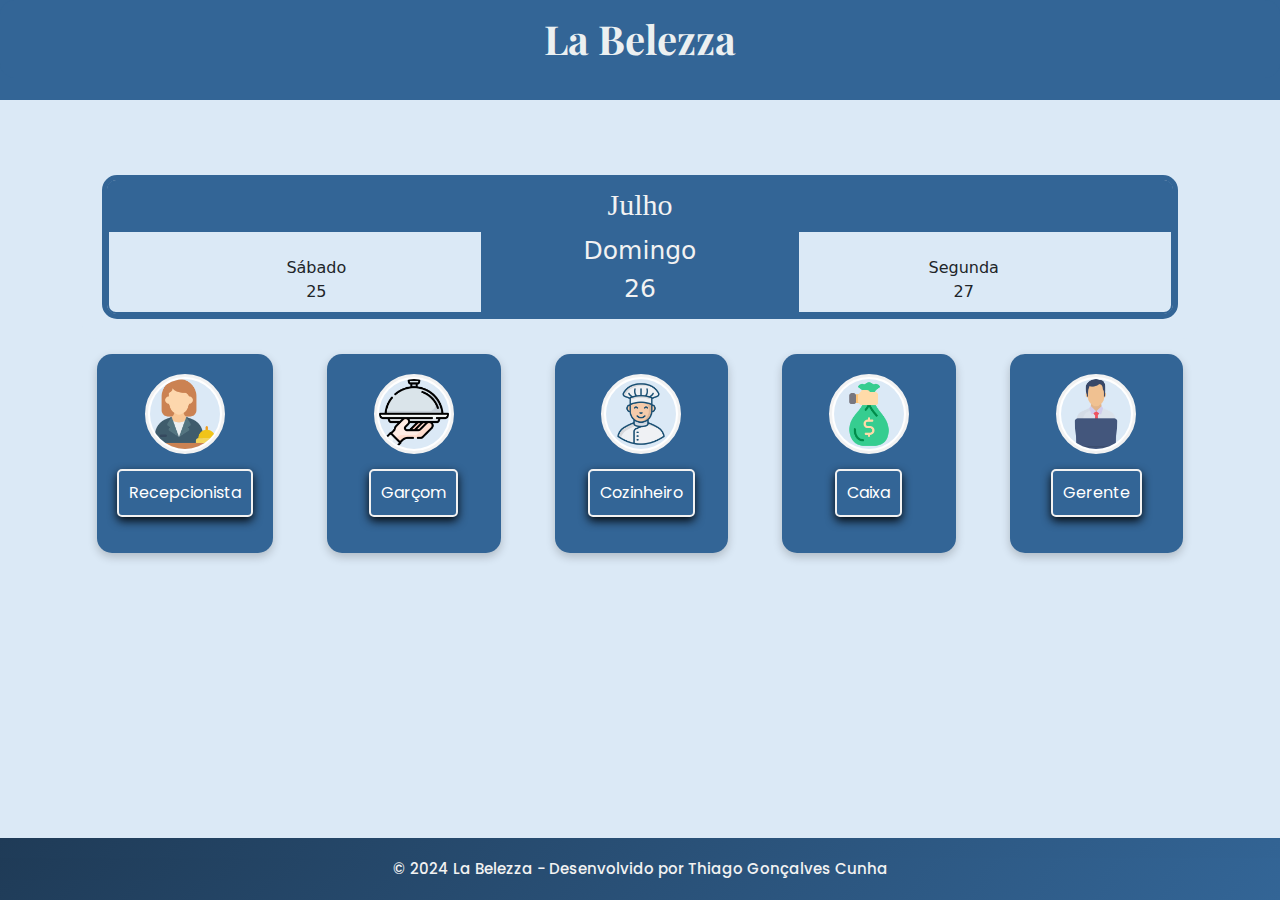
<file: index.html>
<!DOCTYPE html>
<html lang="pt-br">

<head>
    <meta charset="UTF-8">
    <meta name="viewport" content="width=device-width, initial-scale=1.0">
    <script src="https://cdn.jsdelivr.net/npm/bootstrap@5.3.3/dist/js/bootstrap.bundle.min.js"
        integrity="sha384-YvpcrYf0tY3lHB60NNkmXc5s9fDVZLESaAA55NDzOxhy9GkcIdslK1eN7N6jIeHz" crossorigin="anonymous"
        defer></script>
    <script src="/js/script.js" defer></script>
    
    <link href="https://cdn.jsdelivr.net/npm/bootstrap@5.3.3/dist/css/bootstrap.min.css" rel="stylesheet"
        integrity="sha384-QWTKZyjpPEjISv5WaRU9OFeRpok6YctnYmDr5pNlyT2bRjXh0JMhjY6hW+ALEwIH" crossorigin="anonymous">
    <link href="https://fonts.googleapis.com/css2?family=Poppins:wght@300;400;500;600&display=swap" rel="stylesheet">

    <link rel="preconnect" href="https://fonts.googleapis.com">
    <link rel="preconnect" href="https://fonts.gstatic.com" crossorigin>
    <link href="https://fonts.googleapis.com/css2?family=Playfair+Display:ital,wght@0,400..900;1,400..900&display=swap"
        rel="stylesheet">
    <link href="https://fonts.googleapis.com/css2?family=Montserrat:ital,wght@0,100..900;1,100..900&display=swap"
        rel="stylesheet">
    <link rel="stylesheet" href="css/style.css">
    <title>La Belezza</title>
    <link rel="icon" type="image/x-icon" href="/img/restaurant_24dp_5F6368_FILL0_wght400_GRAD0_opsz24.png">


    

</head>

<body>




    <header id="cab">
        <h1>
            La Belezza
        </h1>
    </header>
    <main class="container">
        <div class="calendario">
            <div class="apoio">
                <div class="hcalendario">
                    <span id="mes"></span>
                </div>
                <div class="corpocal">
                    <p>
                        <span id="diaDaSemanam"></span>
                        <br>
                        <span id="datam"></span>
                    </p>
                    <p class="prf">
                        <span id="diaDaSemana"></span>
                        <br>
                        <span id="data"></span>
                    </p>
                    <p>
                        <span id="diaDaSemanaM"></span>
                        <br>
                        <span id="dataM"></span>
                    </p>
                </div>
            </div>
        </div>
        <div>
            <section class="row">
                <article class="col">
                    <a href="pages/recepcao.html">
                        <div class="col op">
                            <button id="recepcionista" class="btop">
                                <img src="img/recepcionista.png" height="70">
                            </button>
                            <p class="col-menu ">Recepcionista</p>
                        </div>
                    </a>
                </article>
                <article class="col">
                    <a href="pages/garcom.html">
                        <div class="col op">
                            <button id="garcom" class="btop"><img src="img/garcom.png" height="70"></button>
                            <p class="col-menu">Garçom</p>
                        </div>
                    </a>
                </article>
                <article class="col">
                    <a href="/pages/cozinheiro.html">
                        <div class="col op">
                            <button class="btop">
                                <img src="img/chef-masculino.png" height="70">
                            </button>
                            <p class="col-menu">Cozinheiro</p>
                        </div>
                    </a>
                </article>
                <article class="col">
                    <a href="pages/caixa.html">
                        <div class="col op">
                            <button class="btop">
                                <img src="img/money-bag.png" height="70">
                            </button>
                            <p class="col-menu">Caixa</p>
                        </div>
                    </a>
                </article>
                <article class="col">
                    <a href="pages/gerente.html">
                        <div class="col op">
                            <button class="btop">
                                <img src="img/gerente.png" height="70">
                            </button>

                            <p class="col-menu">Gerente</p>
                        </div>
                    </a>
                </article>
            </section>
            <section class="row">
            </section>
        </div>
    </main>
    <footer>
        <p>© 2024 La Belezza - Desenvolvido por Thiago Gonçalves Cunha</p>
    </footer>

    <span id="data"></span>
    
    

</body>

</html>
</file>
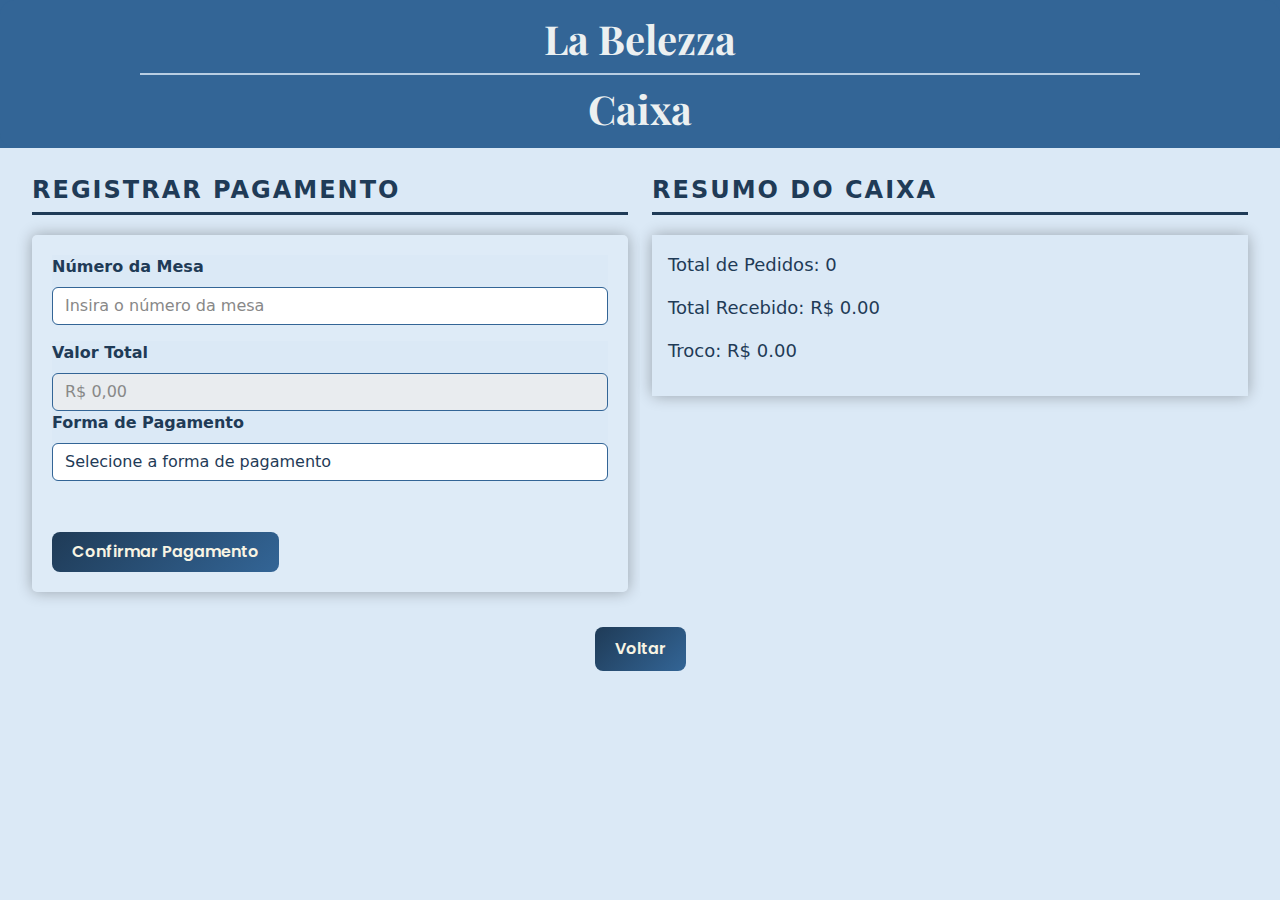
<file: pages/caixa.html>
<!DOCTYPE html>
<html lang="pt-br">
    <head>
        <meta charset="UTF-8">
        <meta name="viewport" content="width=device-width, initial-scale=1.0">
        <script src="https://cdn.jsdelivr.net/npm/bootstrap@5.3.3/dist/js/bootstrap.bundle.min.js"
            integrity="sha384-YvpcrYf0tY3lHB60NNkmXc5s9fDVZLESaAA55NDzOxhy9GkcIdslK1eN7N6jIeHz" crossorigin="anonymous"
            defer></script>
        <script src="/js/script.js" defer></script>
        <script src="/js/caixa.js" defer></script>
        <link href="https://cdn.jsdelivr.net/npm/bootstrap@5.3.3/dist/css/bootstrap.min.css" rel="stylesheet"
            integrity="sha384-QWTKZyjpPEjISv5WaRU9OFeRpok6YctnYmDr5pNlyT2bRjXh0JMhjY6hW+ALEwIH" crossorigin="anonymous">
        <link href="https://fonts.googleapis.com/css2?family=Poppins:wght@300;400;500;600&display=swap" rel="stylesheet">
        
        <link rel="preconnect" href="https://fonts.googleapis.com">
        <link rel="preconnect" href="https://fonts.gstatic.com" crossorigin>
        <link href="https://fonts.googleapis.com/css2?family=Playfair+Display:ital,wght@0,400..900;1,400..900&display=swap"
            rel="stylesheet">
        <link href="https://fonts.googleapis.com/css2?family=Montserrat:ital,wght@0,100..900;1,100..900&display=swap"
            rel="stylesheet">
        <link rel="stylesheet" href="../css/caixa.css"> 
        <link rel="stylesheet" href="../css/style.css">
        <title>Caixa </title>
        <link rel="icon" type="image/x-icon" href="/img/money-bag.png">
    </head>
<body>
    <header id="cab2">
        <h1>
            La Belezza
            <br>
            <hr id="hr1">
            Caixa
        </h1>
    </header>
    <main>

        <div class="container-fluid">
            <div class="row">
                <div class="col-md-6">
                    <h4>Registrar Pagamento</h4>
                    <form id="payment-form">
                        <div class="mb-3">
                            <label for="order-number" class="form-label">Número da Mesa</label>
                            <input type="number" class="form-control" id="order-number" placeholder="Insira o número da mesa">
                        </div>
                        <div class="mb-3">
                            <label for="total-amount" class="form-label">Valor Total</label>
                            <input type="text" class="form-control" id="total-amount" placeholder="R$ 0,00" disabled>
                        
                                <label for="payment-method" class="form-label">Forma de Pagamento</label>
                                <select class="form-control" id="payment-method">
                                    <option value="">Selecione a forma de pagamento</option>
                                    <option value="dinheiro">Dinheiro</option>
                                    <option value="cartao">Cartão</option>
                                    <option value="pix">Pix</option>
                                </select>
                        </div>
                            <div class="mb-3" id="cash-payment-section" style="display:none;">
                                <label for="cash-received" class="form-label">Valor Recebido</label>
                                <input type="number" class="form-control" id="cash-received" placeholder="Insira o valor recebido">
                            </div>
                            
                        <button type="button" id="confirmar">Confirmar Pagamento</button>
                    </form>
                </div>
                <div class="col-md-6">
                    <h4>Resumo do Caixa</h4>
                    <div class="card">
                        <div class="card-body">
                            <p>Total de Pedidos: <span id="total-pedidos">0</span></p>
                            <p>Total Recebido: R$ <span id="total-recebido">0.00</span></p>
                            <p>Troco: R$ <span id="troco">0.00</span></p>
                        </div>
                    </div>
                </div>
            </div>
        </div>
        
    
        <div class="justify-content-center text-center">
            <a href="/index.html">
                <button class="btn btn-primary voltar">
                    Voltar
                </button>
            </a>
        </div>
        
        
    </main>
</body>
</html>
</file>
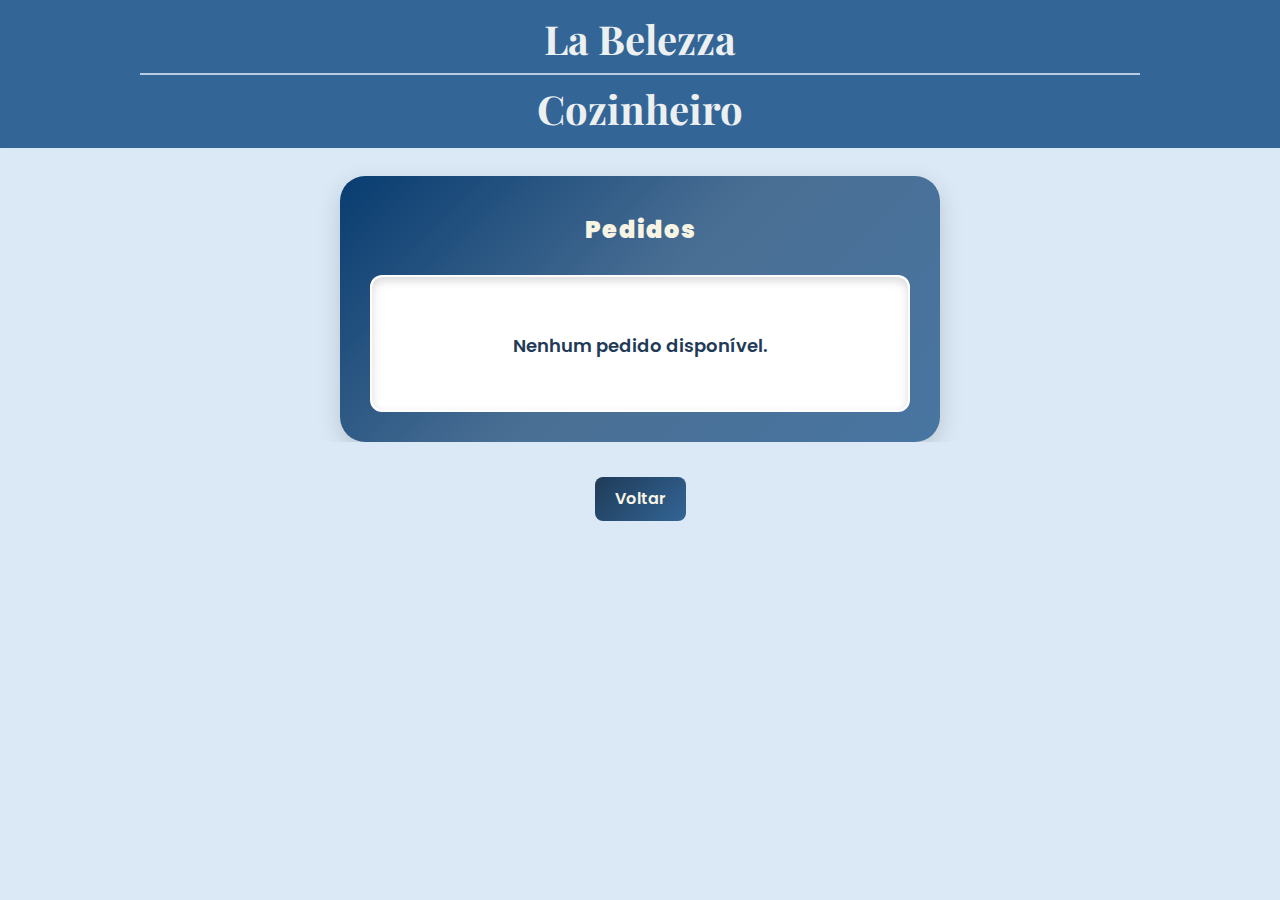
<file: pages/cozinheiro.html>
<!DOCTYPE html>
<html lang="pt-br">
    <head>
        <meta charset="UTF-8">
        <meta name="viewport" content="width=device-width, initial-scale=1.0">
        <script src="https://cdn.jsdelivr.net/npm/bootstrap@5.3.3/dist/js/bootstrap.bundle.min.js"
            integrity="sha384-YvpcrYf0tY3lHB60NNkmXc5s9fDVZLESaAA55NDzOxhy9GkcIdslK1eN7N6jIeHz" crossorigin="anonymous"
            defer></script>
        <script src="/js/script.js" defer></script>
        <script src="/js/cozinheiro.js"defer></script>
        <link href="https://cdn.jsdelivr.net/npm/bootstrap@5.3.3/dist/css/bootstrap.min.css" rel="stylesheet"
            integrity="sha384-QWTKZyjpPEjISv5WaRU9OFeRpok6YctnYmDr5pNlyT2bRjXh0JMhjY6hW+ALEwIH" crossorigin="anonymous">
        <link href="https://fonts.googleapis.com/css2?family=Poppins:wght@300;400;500;600&display=swap" rel="stylesheet">
        
        <link rel="preconnect" href="https://fonts.googleapis.com">
        <link rel="preconnect" href="https://fonts.gstatic.com" crossorigin>
        <link href="https://fonts.googleapis.com/css2?family=Playfair+Display:ital,wght@0,400..900;1,400..900&display=swap"
            rel="stylesheet">
        <link href="https://fonts.googleapis.com/css2?family=Montserrat:ital,wght@0,100..900;1,100..900&display=swap"
            rel="stylesheet">
        <link rel="stylesheet" href="../css/cozinheiro.css"> 
        <link rel="stylesheet" href="../css/style.css">
        <title>Cozinheiro </title>
        <link rel="icon" type="image/x-icon" href="/img/chef-masculino.png">
    </head>
<body>
    <div class="container-fluid "></div>

        <header id="cab2">
            <h1>
                La Belezza
                <br>
                <hr id="hr1">
                Cozinheiro
            </h1>
        </header>
            <main>
                
                <div class="pedidos">
                    <h2>Pedidos</h2>
                    <div id="pedidoCozinheiro" class="pedidos-area"></div>

                </div>
                <div class="d-flex justify-content-center">
                    <a href="/index.html">
                        <button class="btn btn-primary voltar">
                            Voltar
                        </button>
                    </a>
                </div>

                
            </main>
    </div>
</body>
</html>
</file>
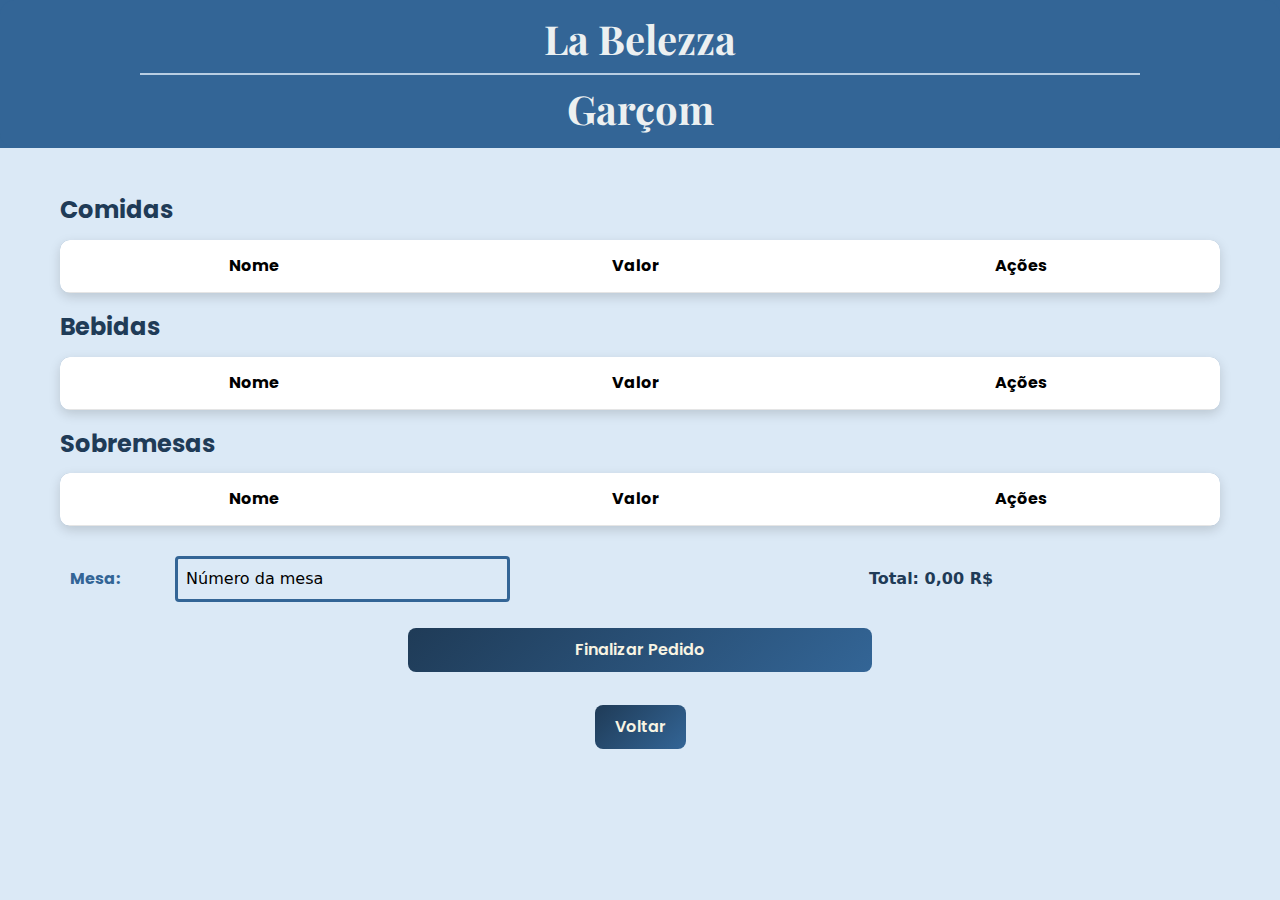
<file: pages/garcom.html>
<!DOCTYPE html>
<html lang="pt-br">
    <head>
        <meta charset="UTF-8">
        <meta name="viewport" content="width=device-width, initial-scale=1.0">
        <script src="https://cdn.jsdelivr.net/npm/bootstrap@5.3.3/dist/js/bootstrap.bundle.min.js"
            integrity="sha384-YvpcrYf0tY3lHB60NNkmXc5s9fDVZLESaAA55NDzOxhy9GkcIdslK1eN7N6jIeHz" crossorigin="anonymous"
            defer></script>
        <script src="/js/garcom.js"defer></script>
        <script src="/js/cozinheiro.js"defer></script>
        <link href="https://cdn.jsdelivr.net/npm/bootstrap@5.3.3/dist/css/bootstrap.min.css" rel="stylesheet"
            integrity="sha384-QWTKZyjpPEjISv5WaRU9OFeRpok6YctnYmDr5pNlyT2bRjXh0JMhjY6hW+ALEwIH" crossorigin="anonymous">
        <link href="https://fonts.googleapis.com/css2?family=Poppins:wght@300;400;500;600&display=swap" rel="stylesheet">
        
        <link rel="preconnect" href="https://fonts.googleapis.com">
        <link rel="preconnect" href="https://fonts.gstatic.com" crossorigin>
        <link href="https://fonts.googleapis.com/css2?family=Playfair+Display:ital,wght@0,400..900;1,400..900&display=swap"
            rel="stylesheet">
        <link href="https://fonts.googleapis.com/css2?family=Montserrat:ital,wght@0,100..900;1,100..900&display=swap"
            rel="stylesheet">
        <link rel="stylesheet" href="../css/garcom.css">
        <link rel="stylesheet" href="../css/style.css">

        
        <title>Garçom</title>
        
        <link rel="icon" type="image/x-icon" href="/img/garcom.png">
    </head>
<body>
    <header id="cab2">
        <h1>
            La Belezza
            <br>
            <hr id="hr1">
            Garçom
        </h1>
    </header>
    <main>
        <div class="container">
            <section>
                <h3>Comidas</h3>
                <table class="table">
                    <thead>
                        <tr>
                            <th>Nome</th>
                            <th>Valor</th>
                            <th>Ações</th>
                        </tr>
                    </thead>
                    <tbody id="comidas"></tbody>
                </table>
    
                <h3>Bebidas</h3>
                <table class="table">
                    <thead>
                        <tr>
                            <th>Nome</th>
                            <th>Valor</th>
                            <th>Ações</th>
                        </tr>
                    </thead>
                    <tbody id="bebidas"></tbody>
                </table>
    
                <h3>Sobremesas</h3>
                <table class="table">
                    <thead>
                        <tr>
                            <th>Nome</th>
                            <th>Valor</th>
                            <th>Ações</th>
                        </tr>
                    </thead>
                    <tbody id="sobremesas"></tbody>
                </table>
                <article class="row align-items-center">
                    <!-- Coluna para o campo Mesa -->
                    <div class="col-12 col-md-6 col-lg-6 mb-3">
                        <label for="mesa">Mesa:</label>
                        <input type="number" id="mesa" class="styled-input" placeholder="Número da mesa" required>
                    </div>
                    
                    <!-- Coluna para o Total -->
                    <div class="col-12 col-md-6 col-lg-6 mb-3 text-center">
                        <div class="total" id="totalDisplay">
                            Total: 0,00 R$
                        </div>
                    </div>
                    
                </article>
                <div class="d-flex justify-content-center">
                    <button id="finalizar" onclick="finalizarPedidoGarcom()">Finalizar Pedido</button>
                </div>
                
                
                <article class="row">
                    <div id="telo" class="container"></div>
                </article>
                
            </section>
        </div>
        <div class="d-flex justify-content-center">
            <a href="/index.html">
                <button class="btn btn-primary voltar">
                    Voltar
                </button>
            </a>
        </div>
    </main>
</body>
</html>
</file>
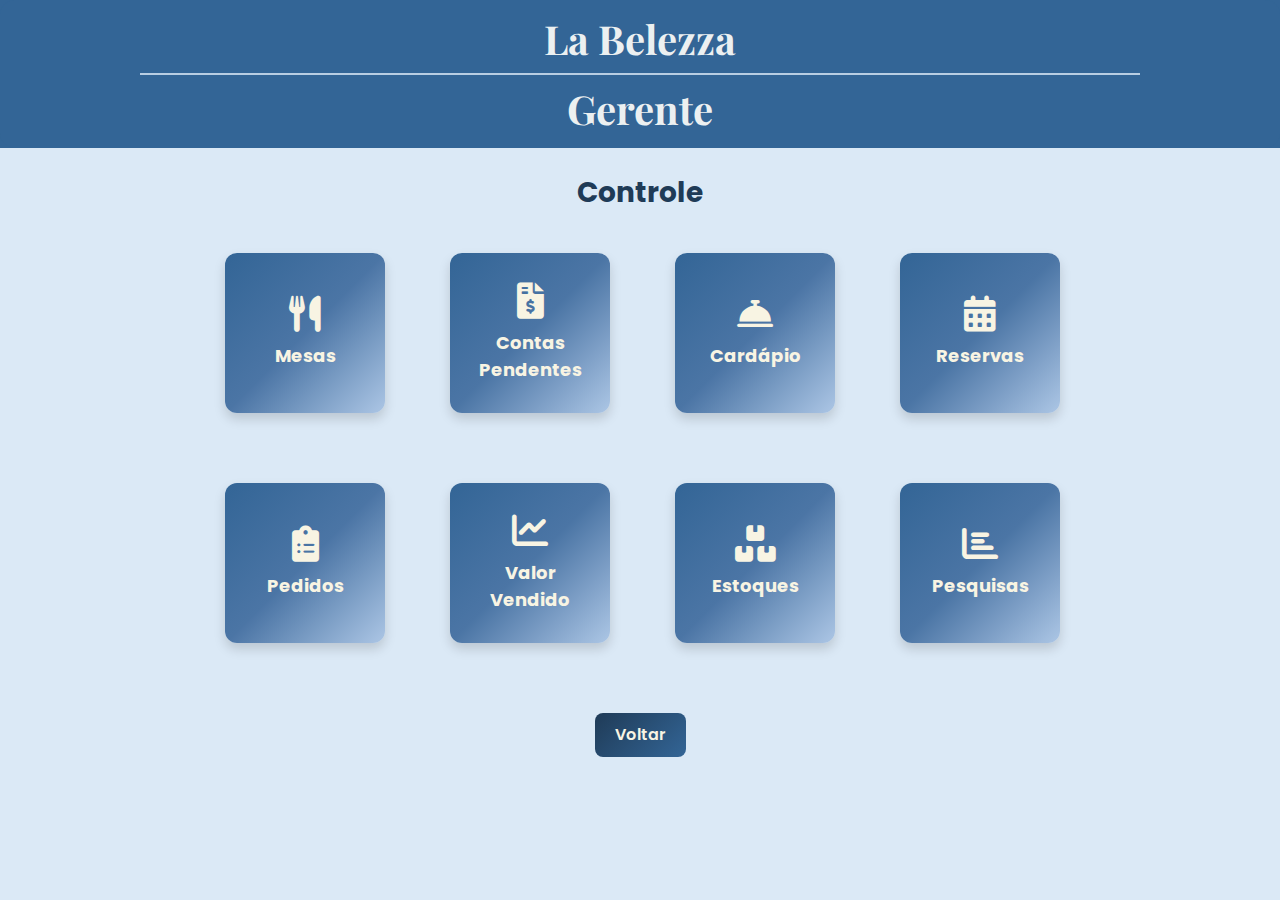
<file: pages/gerente.html>
<!DOCTYPE html>
<html lang="pt-br">
    <head>
        <meta charset="UTF-8">
        <meta name="viewport" content="width=device-width, initial-scale=1.0">
        <script src="https://cdn.jsdelivr.net/npm/bootstrap@5.3.3/dist/js/bootstrap.bundle.min.js"
            integrity="sha384-YvpcrYf0tY3lHB60NNkmXc5s9fDVZLESaAA55NDzOxhy9GkcIdslK1eN7N6jIeHz" crossorigin="anonymous"
            defer></script>
        <script src="/js/script.js" defer></script>
        <script src="/js/mesas.js" defer></script>
        <link href="https://cdn.jsdelivr.net/npm/bootstrap@5.3.3/dist/css/bootstrap.min.css" rel="stylesheet"
            integrity="sha384-QWTKZyjpPEjISv5WaRU9OFeRpok6YctnYmDr5pNlyT2bRjXh0JMhjY6hW+ALEwIH" crossorigin="anonymous">
        <link href="https://fonts.googleapis.com/css2?family=Poppins:wght@300;400;500;600&display=swap" rel="stylesheet">
        
        <link rel="preconnect" href="https://fonts.googleapis.com">
        <link rel="preconnect" href="https://fonts.gstatic.com" crossorigin>
        <link href="https://fonts.googleapis.com/css2?family=Playfair+Display:ital,wght@0,400..900;1,400..900&display=swap"
            rel="stylesheet">
        <link href="https://fonts.googleapis.com/css2?family=Montserrat:ital,wght@0,100..900;1,100..900&display=swap"
            rel="stylesheet">
        <link rel="stylesheet" href="../css/gerente.css"> 
        <link rel="stylesheet" href="../css/style.css">
        <link rel="stylesheet" href="https://cdnjs.cloudflare.com/ajax/libs/font-awesome/6.0.0-beta3/css/all.min.css">

        <title>Gerência</title>
        <link rel="icon" type="image/x-icon" href="/img/gerente (1).png">
    </head>
<body>
    <header id="cab2">
        <h1>
            La Belezza
            <br>
            <hr id="hr1">
            Gerente
        </h1>
    </header>
    <main>
        <div class="container-fluid">
            <h3 id="h3gerente">
                Controle
            </h3>
            <section class="row">
                <article class="col-6 col-sm-3 colgerente">
                    <button class="btopgerente">
                        <i class="fas fa-utensils"></i>
                        Mesas
                    </button>
                </article>
                <article class="col-6 col-sm-3 colgerente">
                    <button class="btopgerente">
                        <i class="fas fa-file-invoice-dollar"></i>
                        Contas Pendentes
                    </button>
                </article>
                <article class="col-6 col-sm-3 colgerente">
                    <a href="/subpages/cardapio.html">
                        <button class="btopgerente">
                            <i class="fas fa-concierge-bell"></i>
                            Cardápio
                        </button>
                    </a>
                </article>
                <article class="col-6 col-sm-3 colgerente">
                    <button class="btopgerente">
                        <i class="fas fa-calendar-alt"></i>
                        Reservas
                    </button>
                </article>
            </section>
            <section class="row">
                <article class="col-6 col-sm-3 colgerente">
                    <button class="btopgerente">
                        <i class="fas fa-clipboard-list"></i>
                        Pedidos
                    </button>
                </article>
                <article class="col-6 col-sm-3 colgerente">
                    <button class="btopgerente">
                        <i class="fas fa-chart-line"></i>
                        Valor Vendido
                    </button>
                </article>
                <article class="col-6 col-sm-3 colgerente">
                    <a href="/subpages/estoques.html">
                    <button class="btopgerente">
                        <i class="fas fa-boxes"></i>
                        Estoques
                    </button>
                    </a>
                </article>
                <article class="col-6 col-sm-3 colgerente">
                    <button class="btopgerente">
                        <i class="fas fa-chart-bar"></i>
                        Pesquisas
                    </button>
                </article>
            </section>
            
        <div class="d-flex justify-content-center">
            <a href="/index.html">
                <button class="btn btn-primary voltar">
                    Voltar
                </button>
            </a>
        </div>
    </main>
    
</body>
</html>
</file>
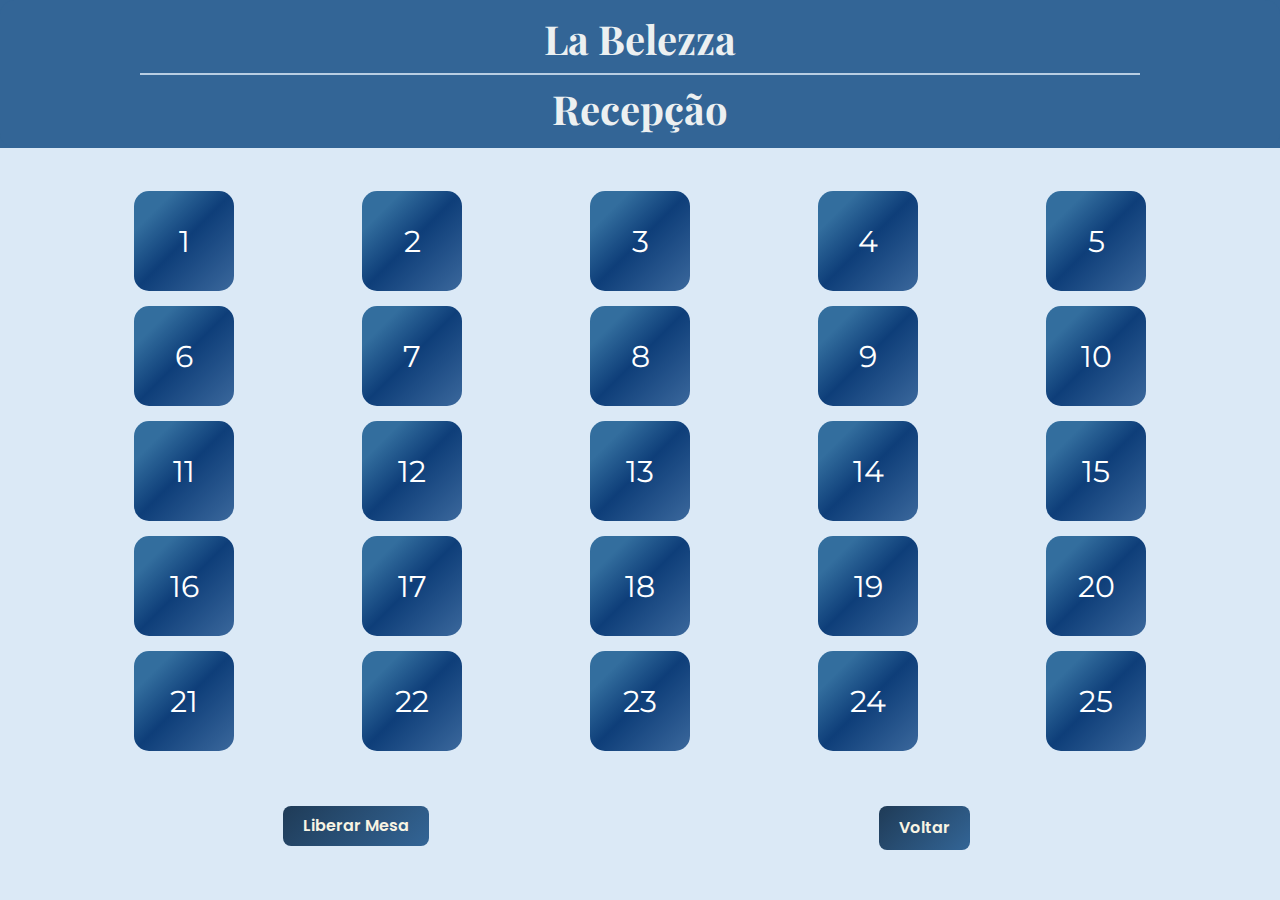
<file: pages/recepcao.html>
<!DOCTYPE html>
<html lang="pt-br">

<head>
    <meta charset="UTF-8">
    <meta name="viewport" content="width=device-width, initial-scale=1.0">
    <script src="https://cdn.jsdelivr.net/npm/bootstrap@5.3.3/dist/js/bootstrap.bundle.min.js"
        integrity="sha384-YvpcrYf0tY3lHB60NNkmXc5s9fDVZLESaAA55NDzOxhy9GkcIdslK1eN7N6jIeHz" crossorigin="anonymous"
        defer></script>
    
    <script src="/js/mesas.js" defer></script>
    <link href="https://cdn.jsdelivr.net/npm/bootstrap@5.3.3/dist/css/bootstrap.min.css" rel="stylesheet"
        integrity="sha384-QWTKZyjpPEjISv5WaRU9OFeRpok6YctnYmDr5pNlyT2bRjXh0JMhjY6hW+ALEwIH" crossorigin="anonymous">
    <link href="https://fonts.googleapis.com/css2?family=Poppins:wght@300;400;500;600&display=swap" rel="stylesheet">

    <link rel="preconnect" href="https://fonts.googleapis.com">
    <link rel="preconnect" href="https://fonts.gstatic.com" crossorigin>
    <link href="https://fonts.googleapis.com/css2?family=Playfair+Display:ital,wght@0,400..900;1,400..900&display=swap"
        rel="stylesheet">
    <link href="https://fonts.googleapis.com/css2?family=Montserrat:ital,wght@0,100..900;1,100..900&display=swap"
        rel="stylesheet">
    <link rel="stylesheet" href="../css/recepcao.css">   
    <link rel="stylesheet" href="../css/style.css">
    <title>Recepção</title>
    <link rel="icon" type="image/x-icon" href="/img/recepcionista.png">
</head>

<body>
    <header id="cab2">
        <h1>
            La Belezza
            <br>
            <hr id="hr1">
            Recepção
        </h1>
    </header>
    <div class="container-fluid">
        <main class="container">
            <section class="row area">
                <article class="col">
                    <button id="mesa1" class="mesas" onclick="mesa(1)">1</button>
                </article>
                <article class="col">
                    <button id="mesa2" class="mesas" onclick="mesa(2)">2</button>
                </article>
                <article class="col">
                    <button id="mesa3" class="mesas" onclick="mesa(3)">3</button>
                </article>
                <article class="col">
                    <button id="mesa4" class="mesas" onclick="mesa(4)">4</button>
                </article>
                <article class="col">
                    <button id="mesa5" class="mesas" onclick="mesa(5)">5</button>
                </article>
            </section>
            <section class="row area">
                <article class="col">
                    <button id="mesa6" class="mesas" onclick="mesa(6)">6</button>
                </article>
                <article class="col">
                    <button id="mesa7" class="mesas" onclick="mesa(7)">7</button>
                </article>
                <article class="col">
                    <button id="mesa8" class="mesas" onclick="mesa(8)">8</button>
                </article>
                <article class="col">
                    <button id="mesa9" class="mesas" onclick="mesa(9)">9</button>
                </article>
                <article class="col">
                    <button id="mesa10" class="mesas" onclick="mesa(10)">10</button>
                </article>
            </section>
            <section class="row area">
                <article class="col">
                    <button id="mesa11" class="mesas" onclick="mesa(11)">11</button>
                </article>
                <article class="col">
                    <button id="mesa12" class="mesas" onclick="mesa(12)">12</button>
                </article>
                <article class="col">
                    <button id="mesa13" class="mesas" onclick="mesa(13)">13</button>
                </article>
                <article class="col">
                    <button id="mesa14" class="mesas" onclick="mesa(14)">14</button>
                </article>
                <article class="col">
                    <button id="mesa15" class="mesas" onclick="mesa(15)">15</button>
                </article>
            </section>
            <section class="row area">
                <article class="col">
                    <button id="mesa16" class="mesas" onclick="mesa(16)">16</button>
                </article>
                <article class="col">
                    <button id="mesa17" class="mesas" onclick="mesa(17)">17</button>
                </article>
                <article class="col">
                    <button id="mesa18" class="mesas" onclick="mesa(18)">18</button>
                </article>
                <article class="col">
                    <button id="mesa19" class="mesas" onclick="mesa(19)">19</button>
                </article>
                <article class="col">
                    <button id="mesa20" class="mesas" onclick="mesa(20)">20</button>
                </article>
            </section>
            <section class="row area">
                <article class="col">
                    <button id="mesa21" class="mesas" onclick="mesa(21)">21</button>
                </article>
                <article class="col">
                    <button id="mesa22" class="mesas" onclick="mesa(22)">22</button>
                </article>
                <article class="col">
                    <button id="mesa23" class="mesas" onclick="mesa(23)">23</button>
                </article>
                <article class="col">
                    <button id="mesa24" class="mesas" onclick="mesa(24)">24</button>
                </article>
                <article class="col">
                    <button id="mesa25" class="mesas" onclick="mesa(25)">25</button>
                </article>
            </section>

            </section>
            <section class="row-liberar">
                <article class="col">
                    <button class="liberar" onclick="liberar()">
                        Liberar Mesa
                    </button>
                </article>
                <article class="col">
                    <a href="/index.html">
                        <button class="voltar">
                            Voltar
                        </button>
                    </a>
                </article>
            </section>
            <section id="mesasusadas"></section>
        </main>
    </div>


</body>

</html>
</file>
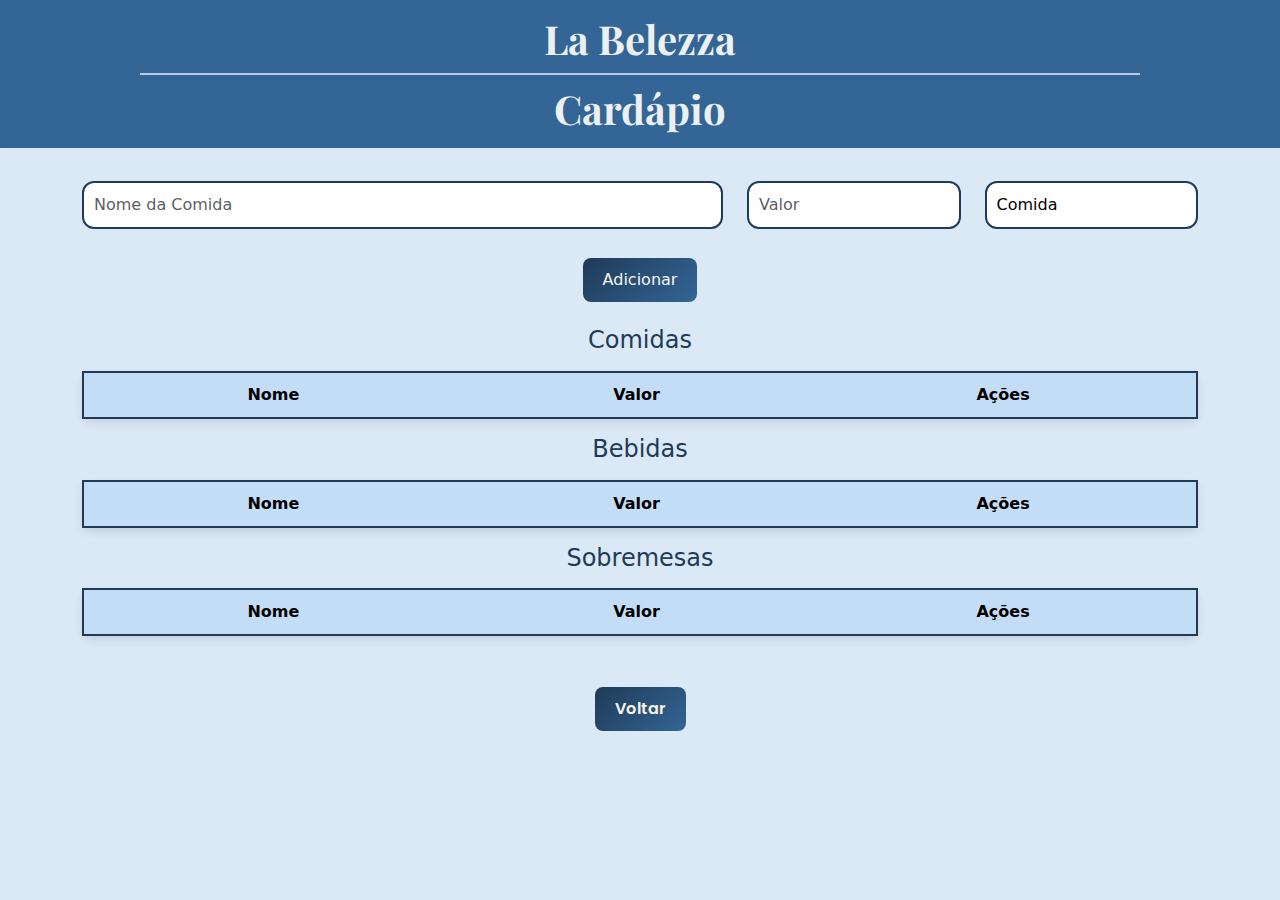
<file: subpages/cardapio.html>
<!DOCTYPE html>
<html lang="pt-br">

<head>
    <meta charset="UTF-8">
    <meta name="viewport" content="width=device-width, initial-scale=1.0">
    <script src="https://cdn.jsdelivr.net/npm/bootstrap@5.3.3/dist/js/bootstrap.bundle.min.js"
        integrity="sha384-YvpcrYf0tY3lHB60NNkmXc5s9fDVZLESaAA55NDzOxhy9GkcIdslK1eN7N6jIeHz" crossorigin="anonymous"
        defer></script>
    <script src="/js/script.js" defer></script>
    <script src="/js/mesas.js" defer></script>
    <script src="/js/gerente.js"></script>
    <link href="https://cdn.jsdelivr.net/npm/bootstrap@5.3.3/dist/css/bootstrap.min.css" rel="stylesheet"
        integrity="sha384-QWTKZyjpPEjISv5WaRU9OFeRpok6YctnYmDr5pNlyT2bRjXh0JMhjY6hW+ALEwIH" crossorigin="anonymous">
    <link href="https://fonts.googleapis.com/css2?family=Poppins:wght@300;400;500;600&display=swap" rel="stylesheet">

    <link rel="preconnect" href="https://fonts.googleapis.com">
    <link rel="preconnect" href="https://fonts.gstatic.com" crossorigin>
    <link href="https://fonts.googleapis.com/css2?family=Playfair+Display:ital,wght@0,400..900;1,400..900&display=swap"
        rel="stylesheet">
    <link href="https://fonts.googleapis.com/css2?family=Montserrat:ital,wght@0,100..900;1,100..900&display=swap"
        rel="stylesheet">
        <link rel="stylesheet" href="../gerente.css/cardapio.css">
    <link rel="stylesheet" href="../css/style.css">
    <title>Cardápio</title>
    <link rel="icon" type="image/x-icon" href="/img/chef-masculino.png">
</head>

<body>
    <header id="cab2">
        <h1>
            La Belezza
            <br>
            <hr id="hr1">
            Cardápio
        </h1>
    </header>
    <main class="container">
        <section class="row mb-4">
            <div class="col-sm-7">
                <input type="text" id="nomecomida" class="form-control" placeholder="Nome da Comida" required>
            </div>
            <div class="col-sm">
                <input type="number" id="valorcomida" class="form-control" placeholder="Valor" required>
            </div>
            <div class="col-sm">
                <select id="tipodecomida" class="form-control">
                    <option value="comidas">Comida</option>
                    <option value="bebidas">Bebida</option>
                    <option value="sobremesas">Sobremesa</option>
                </select>
            </div>
        </section>
        <section class="justify-content-center text-center mb-4">
            <button class="btn btn-primary" type="button" onclick="adicionarComida()">Adicionar</button>
        </section>
        <section>
            <h3>Comidas</h3>
            <table class="table">
                <thead>
                    <tr>
                        <th>Nome</th>
                        <th>Valor</th>
                        <th>Ações</th>
                    </tr>
                </thead>
                <tbody id="comidas"></tbody>
            </table>

            <h3>Bebidas</h3>
            <table class="table">
                <thead>
                    <tr>
                        <th>Nome</th>
                        <th>Valor</th>
                        <th>Ações</th>
                    </tr>
                </thead>
                <tbody id="bebidas"></tbody>
            </table>

            <h3>Sobremesas</h3>
            <table class="table">
                <thead>
                    <tr>
                        <th>Nome</th>
                        <th>Valor</th>
                        <th >Ações</th>
                    </tr>
                </thead>
                <tbody id="sobremesas"></tbody>
            </table>
    
        </section>
        <div class="d-flex justify-content-center">
            <a href="/index.html">
                <button class="btn btn-primary voltar">
                    Voltar
                </button>
            </a>
        </div>
    </main>
    
</body>

</html>
</file>
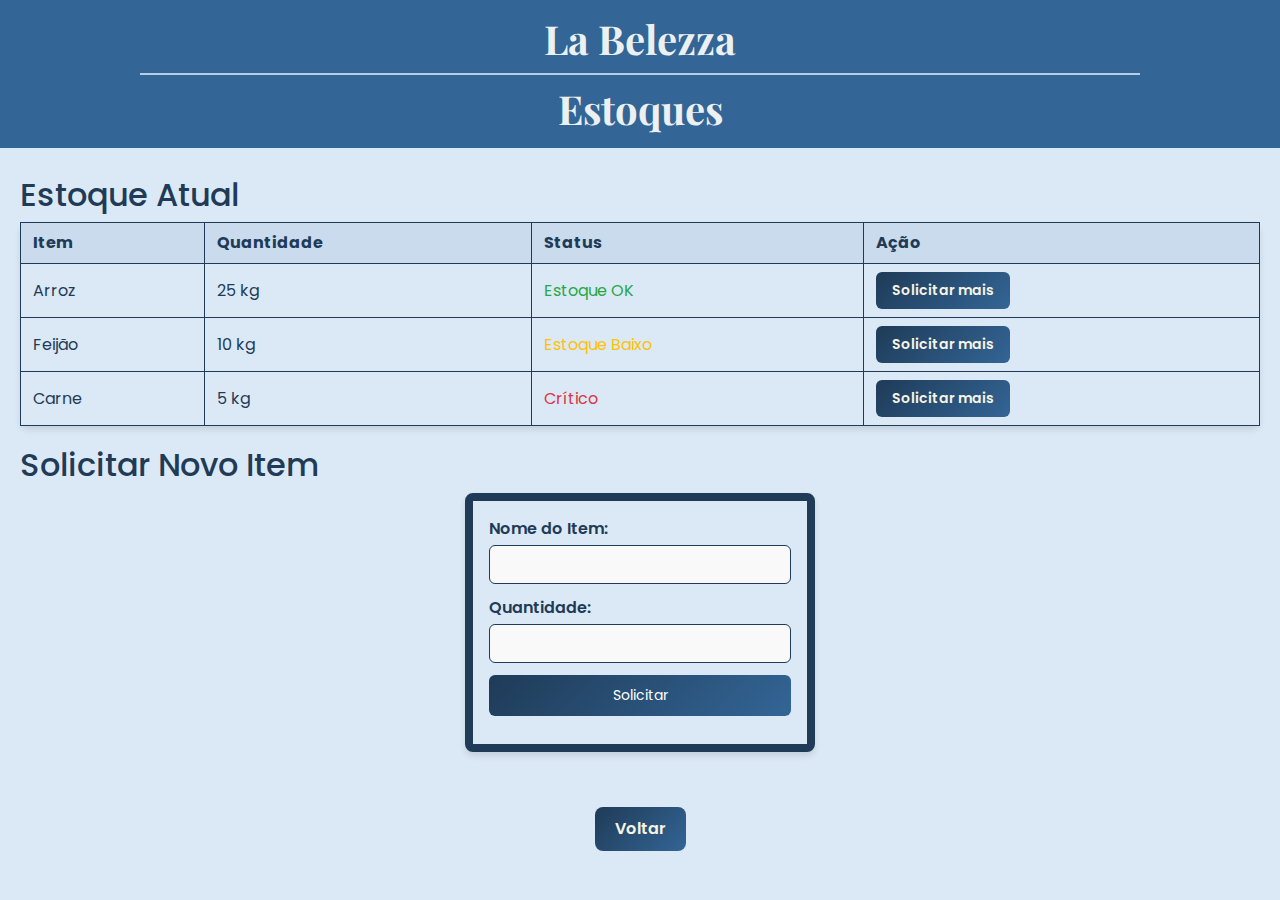
<file: subpages/estoques.html>
<!DOCTYPE html>
<html lang="pt-br">

<head>
    <meta charset="UTF-8">
    <meta name="viewport" content="width=device-width, initial-scale=1.0">
    <script src="https://cdn.jsdelivr.net/npm/bootstrap@5.3.3/dist/js/bootstrap.bundle.min.js"
        integrity="sha384-YvpcrYf0tY3lHB60NNkmXc5s9fDVZLESaAA55NDzOxhy9GkcIdslK1eN7N6jIeHz" crossorigin="anonymous"
        defer></script>
    <script src="/js/script.js" defer></script>
    <script src="/js/mesas.js" defer></script>
    <script src="/js/gerente.js"></script>
    <link href="https://cdn.jsdelivr.net/npm/bootstrap@5.3.3/dist/css/bootstrap.min.css" rel="stylesheet"
        integrity="sha384-QWTKZyjpPEjISv5WaRU9OFeRpok6YctnYmDr5pNlyT2bRjXh0JMhjY6hW+ALEwIH" crossorigin="anonymous">
    <link href="https://fonts.googleapis.com/css2?family=Poppins:wght@300;400;500;600&display=swap" rel="stylesheet">

    <link rel="preconnect" href="https://fonts.googleapis.com">
    <link rel="preconnect" href="https://fonts.gstatic.com" crossorigin>
    <link href="https://fonts.googleapis.com/css2?family=Playfair+Display:ital,wght@0,400..900;1,400..900&display=swap"
        rel="stylesheet">
    <link href="https://fonts.googleapis.com/css2?family=Montserrat:ital,wght@0,100..900;1,100..900&display=swap"
        rel="stylesheet">
        <link rel="stylesheet" href="../gerente.css/estoques.css">
    <link rel="stylesheet" href="../css/style.css">
    <title>Cardápio</title>
    <link rel="icon" type="image/x-icon" href="/img/chef-masculino.png">
</head>
<body>
    <header id="cab2">
        <h1>
            La Belezza
            <br>
            <hr id="hr1">
            Estoques
        </h1>
    </header>
    <main>
        <section>
            <h2>Estoque Atual</h2>
            <table>
                <thead>
                    <tr>
                        <th>Item</th>
                        <th>Quantidade</th>
                        <th>Status</th>
                        <th>Ação</th>
                    </tr>
                </thead>
                <tbody>
                    <tr>
                        <td>Arroz</td>
                        <td>25 kg</td>
                        <td><span class="status-ok">Estoque OK</span></td>
                        <td><button class="solicitar">Solicitar mais</button></td>
                    </tr>
                    <tr>
                        <td>Feijão</td>
                        <td>10 kg</td>
                        <td><span class="status-low">Estoque Baixo</span></td>
                        <td><button class="solicitar">Solicitar mais</button></td>
                    </tr>
                    <tr>
                        <td>Carne</td>
                        <td>5 kg</td>
                        <td><span class="status-critical">Crítico</span></td>
                        <td><button class="solicitar">Solicitar mais</button></td>
                    </tr>
                </tbody>
            </table>
        </section>

        <section>
            <h2>Solicitar Novo Item</h2>
            <form action="#" method="POST">
                <label for="item">Nome do Item:</label>
                <input type="text" id="item" name="item" required>

                <label for="quantidade">Quantidade:</label>
                <input type="number" id="quantidade" name="quantidade" min="1" required>

                <button type="submit">Solicitar</button>
            </form>
        </section>
    </main>

    <div class="d-flex justify-content-center text-center">
        <a href="/index.html">
            <button class="btn btn-primary voltar">
                Voltar
            </button>
        </a>
    </div>
    

    
    
</body>
</html>
</file>
<file: css/style.css>
/* CSS GERAL */

* {
    margin: 0px;
    padding: 0px;
    background-color:  #dbe9f6;
    /* border: 2px solid black; */
}


body {
    background-color: #dbe9f6;
    overflow: hidden; /* Remove o scroll e fixa o conteúdo visível */
    
    
}

a {
    text-decoration: none;
}


#cab {
    background-color: #336596;
    height: 100px;
    width: 100%;
}

#cab2 {
    background-color: #336596;
    
    width: 100%;
    
}

#hr1 {
    width: 80%; /* Ajusta a largura para responsividade */
    margin: 10px auto; /* Centraliza e adiciona espaçamento superior/inferior */
    border: 0; /* Remove o estilo padrão */
    height: 2px; /* Define a altura */
    background:  #dbe9f6; /* Cor branca para contraste com o fundo */
    opacity: 0.8; /* Torna a linha levemente translúcida */
}

h1 {
    background-color: #336596; /* Azul petróleo escuro, elegante e moderno */
    color: #ECF0F1; /* Branco suave com um toque de cinza para contraste refinado */
    font-family: "Playfair Display", serif;
    font-optical-sizing: auto;
    font-weight: 700; /* Peso da fonte para dar ênfase e presença */
    font-style: normal;
    text-align: center;
    padding: 15px;
    border-radius: 15px;



}




main {
    padding: 20px;
}

.calendario {
    margin-top: 35px;
    border-radius: 15px;
    padding: 20px;
    /* Adiciona um espaçamento interno para dar mais "respiro" ao conteúdo */


    justify-content: center;
    align-items: center;
    text-align: center;
}

.hcalendario {
    background-color: #336596;
    border: 2px solid  #336596;/* Adicionando uma borda consistente com uma tonalidade mais escura */
    border-radius: 9px 9px 0 0;
    height: 50px;
    text-align: center;
    color: #F2F2F2; /* Garante contraste com o texto */
}

.hcalendario > span {
    background-color: transparent; /* Evita sobrescrever o fundo do contêiner */
    color: #F2F2F2;
    font-size: 30px;
    font-family: "Lora", serif;
}

.corpocal {
    text-align: center;
    margin: 0;
    padding: 0;
    border: 2px solid #336596;; /* Bordas harmonizadas com o cabeçalho */
    border-radius: 0 0 9px 9px;
}

.corpocal > p {
    display: inline-block;
    width: 30%;
    margin: 0;
}

.apoio {
    border: 5px solid #336596;
    border-radius: 15px;
    background-color: #F2F2F2; /* Contraste com o conteúdo */
}


.prf {
    color: #F2F2F2;
    background-color: #336596;
    height: 80px;
    font-size: 25px;
}

.prf>span {
    color: #F2F2F2;
    background-color:   #336596;

}

/* provisorio */

/* Estilo dos artigos */
.col-menu {
    padding: 10px;
    color: #ffffff;
    /* Texto branco */
    font-family: 'Poppins', sans-serif;
    transition: transform 0.3s ease;
    box-shadow: 0 4px 10px rgba(0, 0, 0, 0.9);
    /* Sombra suave */
    border: 2px solid #F2F2F2;
    /* Border dourado */
    background-color: #336596;
    border-radius: 5px;
}


.op {
    display: flex;
    flex-direction: column;
    align-items: center;
    justify-content: center;
    padding: 20px;
    margin: 15px;
    background-color: #336596;
    color: #F2F2F2;
    border-radius: 15px;
    transition: transform 0.3s ease;
    box-shadow: 0 4px 10px rgba(0, 0, 0, 0.2);
    /* Sombra suave */
}



.op:hover {
    transform: scale(1.05);
    /* Efeito de hover para aumentar levemente */
    box-shadow: 0 8px 20px rgba(0, 0, 0, 0.3);
    /* Sombra mais intensa ao hover */
}



.btop {
    height: 80px;
    width: 80px;
    border-radius: 50%;
    margin-bottom: 15px;
    border: 3px solid  #F2F2F2;
    background-color: white;
    display: flex;
    align-items: center;
    justify-content: center;
    transition: background-color 0.3s ease;
}

.btop:hover {
    background-color: #D4AF37;
}



img {

    border-radius: 50%;
    /* Raio da borda para formato redondo */
}

.voltar {
    
    background: linear-gradient(135deg, #1F3B57, #336596);
    color:  #F8F4E3 ; 
    border-radius: 8px;
    padding: 8px 20px;
    font-family: 'Poppins', sans-serif;
    margin-top: 35px;
    text-align: center;
    font-weight: 600;
}

.voltar:hover{
    background: linear-gradient(135deg, #336596, #719dfc ,#336596);

}

footer {
    background: linear-gradient(135deg, #1F3B57, #336596);
    color: #F2F2F2;
    text-align: center;
    padding: 20px 0;
    position: fixed; /* Fixa o rodapé na parte inferior da viewport */
    bottom: 0;
    width: 100%; /* Garante que o rodapé ocupe toda a largura */
}

footer p {
    margin: 0;
    font-family:  'Poppins', sans-serif;
    font-size: 15px;
    font-weight: 500;
    background: linear-gradient(135deg, #1F3B57, #336596);

    
    
}

.liberar , .voltar{
    
    
    border: none;
    border-radius: 8px;
    padding: 10px 20px;
    
    font-weight: 600;
    transition: all 0.3s ease;
}

@media screen and (max-width: 768px) {
    body {
        overflow: auto; /* Permite rolagem em telas pequenas */
    }

    footer {
        position: relative;  /* Desfaz o efeito de fixação */
        bottom: auto;         /* Remove a fixação na parte inferior */
        padding: 16px 0;      /* Ajuste do padding para telas menores */
    }
}
</file>
<file: css/caixa.css>
h4 {
    font-size: 1.5rem;
    color: #1F3B57;
    text-transform: uppercase;
    font-weight: 600;
    letter-spacing: 2px;
    margin-bottom: 20px;
    position: relative;
    padding-bottom: 10px;
}

h4::after {
    content: '';
    width: 100%;
    height: 3px;
    background-color: #1F3B57;
    position: absolute;
    left: 0;
    bottom: 0;
}



#hr1 {
    width: 100px;
    height: 3px;
    background-color: #F8F4E3;
    border: none;
}

.form-label {
    font-weight: bold;
    color: #1F3B57;
}

#payment-form {
    background-color: rgba(255, 255, 255, 0.1);
    padding: 20px;
    border-radius: 5px;
    box-shadow: 0px 0px 15px rgba(0, 0, 0, 0.3);
}

.form-control {
    background-color: #fff;
    color: #1F3B57;
    border: 1px solid #336596;
}

.form-control::placeholder {
    color: #888;
}

input[type="number"]::-webkit-outer-spin-button,
input[type="number"]::-webkit-inner-spin-button {
    -webkit-appearance: none;
    margin: 0;
}

input[type="number"] {
    -moz-appearance: textfield;
}

#confirmar {
    background: linear-gradient(135deg, #1F3B57, #336596);
    color: #F8F4E3;
    border-radius: 8px;
    border: none;
    padding: 8px 20px;
    font-family: 'Poppins', sans-serif;
    margin-top: 35px;
    text-align: center;
    font-weight: 600;
    transition: background 0.3s, color 0.3s;
}

#confirmar:hover {
    background: linear-gradient(135deg, #336596, #1F3B57);
    color: #fff;
}

.card {
    margin-top: 20px;
    background-color: rgba(255, 255, 255, 0.1);
    border: none;
    border-radius: 5px;
    box-shadow: 0px 0px 15px rgba(0, 0, 0, 0.3);
}

.card-body {
    font-size: 18px;
    color: #1F3B57;
}

.btn.voltar {
    background: linear-gradient(135deg, #1F3B57, #336596); /* Gradiente azul */
    color: #F8F4E3; /* Texto claro */
    background-color: transparent;
    border: none;
    border-radius: 8px;
    padding: 10px 20px;
    font-family: 'Poppins', sans-serif;
    font-weight: 600;
    transition: all 0.3s ease;
    
}

.btn.voltar:hover {
    background: linear-gradient(135deg, #336596, #1F3B57); /* Inverte gradiente no hover */
    color: #ffffff;
    box-shadow: 0px 4px 8px rgba(0, 0, 0, 0.2); /* Leve efeito de sombra */
}
</file>
<file: css/cozinheiro.css>
h2{
    margin-bottom: 10px;
    color: #000000;
    text-align: center;
    font-size: 27px;
    letter-spacing: 1px;
    font-weight: 50;
    font-family: 'Poppins', sans-serif;
}

/* Estilo da área onde os pedidos são exibidos */


.pedidos {
    background: linear-gradient(135deg, #083c70,#4a6f94, #4875a1);

    border-radius: 25px;
    box-shadow: 0 8px 24px rgba(0, 0, 0, 0.15);
    padding: 30px;
    max-width: 600px;
    margin: 0 auto;
    text-align: center;
    color: #F8F4E3; /* Cor do texto clara */
    font-size: 18px;
}

.pedidos h2 {
    color: #F8F4E3; /* Texto claro para o título */
    font-size: 24px;
    font-weight: 1000;
    margin-bottom: 20px;
    border-radius: 25px;
    padding: 10px;
    background-color: transparent;
}

.pedidos-area {
    background-color: #ffffff;
    border-radius: 12px;
    padding: 20px;
    max-height: 300px;
    overflow-y: auto;
    box-shadow: inset 0 4px 10px rgba(0, 0, 0, 0.15);
    border: 2px solid #ffffff; /* Usando a cor azul como borda */
    color: #336596; /* Cor do texto dentro da área de pedidos */
}

.btn-primary:hover {
    background-color: #a12b3c; /* Hover de botão */
    color: #fff;
}

p {
    background-color: transparent;
}

.finalizar {
    background: linear-gradient(135deg, #336596 0%, #1F3B57 50%, #022a75 100%);
    color: #F8F4E3;
    border-radius: 10px;
    font-family: 'Poppins', sans-serif;
    font-weight: 600;
    font-size: 18px;
    text-align: center;
    padding: 10px 20px;
    border: none;
    cursor: pointer;
    transition: background 0.3s ease, transform 0.3s ease, box-shadow 0.3s ease;
}

.finalizar:hover {
    box-shadow: 0 6px 15px rgba(0, 0, 0, 0.2);
    color: #F8F4E3;
    background: linear-gradient(195deg, #336596 0%, #1F3B57 50%, #144f92 100%);
    transform: translateY(-2px);
}

.finalizar:active {
    transform: translateY(2px);
}

/* Responsividade */
@media (max-width: 768px) {
    .finalizar {
        font-size: 16px; /* Reduz o tamanho da fonte para telas menores */
        padding: 12px 24px; /* Aumenta o padding para facilitar o toque em dispositivos móveis */
    }
}

@media (max-width: 480px) {
    .finalizar {
        font-size: 14px; /* Reduz ainda mais o tamanho da fonte */
        padding: 10px 20px; /* Ajusta o padding para dispositivos muito pequenos */
    }
}





h5{
    font-family:  'Poppins', sans-serif;
    font-weight:bold ;
}

.pedido-disponivel{
    
    color:#1F3B57;
    font-size: 18px;
    font-weight: 600;
    text-align: center; /* Centraliza o texto */
    margin-top: 20px;
    padding: 15px;
    background-color: transparent;
    border-radius: 8px; /* Bordas arredondadas */
    
    font-family: 'Poppins', sans-serif; /* Fonte Poppins para consistência */

}


.btn.voltar {
    background: linear-gradient(135deg, #1F3B57, #336596); /* Gradiente azul */
    color: #F8F4E3; /* Texto claro */
    border: none;
    border-radius: 8px;
    padding: 10px 20px;
    font-family: 'Poppins', sans-serif;
    font-weight: 600;
    transition: all 0.3s ease;
}

.btn.voltar:hover {
    background: linear-gradient(135deg, #336596, #1F3B57); /* Inverte gradiente no hover */
    color: #ffffff;
    box-shadow: 0px 4px 8px rgba(0, 0, 0, 0.2); /* Leve efeito de sombra */
}
</file>
<file: css/garcom.css>
/* Estilização geral das tabelas */
body{
    overflow: scroll!important;

}

.container {
    padding: 20px;
    max-width: 1200px;
    margin: 0 auto;
}

h3 {
    font-size: 24px;
    font-weight: 700;
    color: #1F3B57; /* Texto claro */
    text-align: left;
    margin-bottom: 15px;
    font-family: 'Poppins', sans-serif;
}

/* Estilo da tabela */
.table {
    width: 100%;
    margin-bottom: 20px;
    border-collapse: collapse;
    background-color: #fff; /* Fundo branco para contraste */
    border-radius: 10px;
    overflow: hidden;
    box-shadow: 0 4px 12px rgba(0, 0, 0, 0.15); /* Sombra para destaque */
}

/* Estilo do cabeçalho da tabela */
.table thead {
    background-color: #336596; /* Fundo azul */
    color: #F8F4E3; /* Texto claro */
}

.table th, .table td {
    padding: 14px;
    text-align: center; /* Alinhamento centralizado */
    font-size: 16px;
    font-family: 'Poppins', sans-serif;
    border-bottom: 1px solid rgba(0, 0, 0, 0.1); /* Separador de linha */
    color: #000000; /* Cor do texto */
}

/* Linhas do corpo da tabela */
.table tbody tr {
    background-color: #fff;
    transition: background-color 0.3s ease;
}

/* Efeito de hover nas linhas */
.table tbody tr:hover {
    background-color: #f7f7f7; /* Leve destaque ao passar o mouse */
}

/* Botões dentro da tabela */
.table .pedido-btn {
    background-color: #336596; /* Fundo azul */
    color: #F8F4E3; /* Texto claro */
    padding: 6px 12px;
    border-radius: 8px;
    border: none;
    font-size: 14px;
    font-weight: 600;
    cursor: pointer;
    transition: background-color 0.3s ease, transform 0.2s ease;
}

.table .pedido-btn:hover {
    background-color: #2a5176; /* Azul mais escuro no hover */
    transform: scale(1.05); /* Leve aumento no hover */
}

/* Estilização dos itens em #telo */
#telo .row {
    display: flex;
    align-items: center;
    justify-content: space-between;
    padding: 16px;
    
    background-color: #fffdfd; /* Fundo branco para modernidade */
    border-radius: 10px; /* Cantos arredondados */
    margin-bottom: 10px;
    border: 2px solid #336596; /* Borda azul */
    box-shadow: 0 2px 6px rgba(0, 0, 0, 0.1); /* Sombra suave */
    transition: transform 0.3s ease, box-shadow 0.3s ease;
}

#telo .row:hover {
    transform: translateY(-5px); /* Efeito de elevação ao hover */
    box-shadow: 0 8px 20px rgba(0, 0, 0, 0.2); /* Sombra mais forte no hover */
    background-color:  #a7c8e9; /* Leve destaque azul ao passar o mouse */
    color: #F8F4E3; 
}


#telo .col {
    font-family: 'Poppins', sans-serif;
    font-size: 16px;
    color: #333; /* Texto cinza escuro */
    text-align: left;
    background: transparent;
}

/* Responsividade */
@media (max-width: 768px) {
    .table th, .table td {
        font-size: 14px; /* Ajuste de tamanho da fonte */
        padding: 10px; /* Redução do espaçamento */
    }

    #telo .row {
        flex-direction: column; /* Empilhamento em telas menores */
        align-items: flex-start;
        padding: 12px;
    }

    #telo .col {
        margin-bottom: 8px; /* Espaçamento entre as colunas */
    }
}

@media (max-width: 480px) {
    .table th, .table td {
        font-size: 12px; /* Redução adicional do tamanho da fonte */
        padding: 8px;
    }

    #telo .row {
        padding: 8px;
    }
}


/* Adicionando ícones para cada pedido */

/* Estilo básico para os ícones */
#telo .row .icon {
    font-size: 30px; /* Tamanho maior para os ícones */
    margin-right: 10px; /* Espaçamento entre o ícone e o nome do item */
    padding: 5px; /* Adiciona algum espaço ao redor do ícone */
    border-radius: 50%; /* Deixa o ícone redondo */
    background-color: #f0f0f0; /* Cor de fundo suave */
    display: inline-block; /* Faz o ícone e o texto ficarem na mesma linha */
    text-align: center; /* Centraliza o ícone dentro do círculo */
    width: 40px; /* Largura fixa para o círculo */
    height: 40px; /* Altura fixa para o círculo */
    line-height: 30px; /* Centraliza o ícone verticalmente */
    transition: all 0.3s ease; /* Animação suave ao passar o mouse */
}

/* Efeito de hover para os ícones */
#telo .row .icon:hover {
    background-color: #336596; /* Altera o fundo do ícone para um tom mais escuro */
    color: white; /* Muda a cor do ícone para branco */
    transform: scale(1.1); /* Aumenta o tamanho do ícone ligeiramente */
}

/* Ícones de comida */
#telo .row.comidas .icon {
    background-color: #ffeb3b; /* Amarelo para comida */
}

/* Ícones de bebidas */
#telo .row.bebidas .icon {
    background-color: #4caf50; /* Verde para bebidas */
}

/* Ícones de sobremesas */
#telo .row.sobremesas .icon {
    background-color: #ff4081; /* Rosa para sobremesas */
}



#telo .col.total-value {
    font-size: 1.5em;
    color: #336596; /* Azul */
    font-weight: bold;
}

.row {
    display: flex;
    justify-content: space-between;
    padding: 10px;
}

.col {
    flex: 1;
    text-align: center;
}

.total {
    font-weight: bold;
    font-size: 1.2em;
}



.update-button {
    display: flex;
    justify-content: center;
    align-items: center;
}

button {
    font-weight: 600;
}

#finalizar {
    background: linear-gradient(135deg,#1F3B57, #336596 ); /* Gradiente azul */
    color: #F8F4E3; /* Texto claro */
    border: none;
    border-radius: 8px;
    padding: 10px 20px;
    font-family: 'Poppins', sans-serif;
    font-weight: 600;
    transition: all 0.3s ease;
    width: 40%;
    text-align: center;

}

#finalizar:hover {
    background: linear-gradient(135deg, #336596, #1F3B57); /* Inverte gradiente no hover */
    color: #ffffff;
    box-shadow: 0px 4px 8px rgba(0, 0, 0, 0.2); /* Leve efeito de sombra */
}

.adicionarpedido {
    background: linear-gradient(135deg, #003366, #00509e); /* Gradiente mais escuro no hover */
    color: #ffffff; /* Texto claro */
    border-radius: 12px; /* Bordas mais suaves */
    width: 200px; /* Largura inicial */
    height: 40px; /* Altura inicial */
    
    text-align: center;
    font-weight: 700; /* Texto mais forte */
    font-size: 16px; /* Tamanho da fonte */
    cursor: pointer; /* Indica que o botão é interativo */
    transition: background-color 0.1s ease, transform 0.1s ease, box-shadow 0.2s ease; /* Suavidade nas transições */
    border: 2px solid #003366; /* Adiciona uma borda fina */
    box-shadow: 0px 5px 8px rgba(0, 0, 0, 0.3); /* Sombra inicial */
}

.adicionarpedido:hover {
    background: linear-gradient(135deg, #003366, #00509e); /* Gradiente mais escuro no hover */
    transform: scale(1.01); /* Leve aumento ao passar o mouse */
    box-shadow: 0px 8px 12px rgba(0, 0, 0, 0.5); /* Sombra mais forte no hover */
    color: #F1F1F1; /* Texto ainda mais claro */
}

.adicionarpedido:active {
    background: #003366; /* Fundo sólido no clique */
    transform: scale(0.98); /* Leve redução para feedback de clique */
    box-shadow: 0px 4px 6px rgba(0, 0, 0, 0.2); /* Sombra reduzida */
}

/* Responsividade */
@media (max-width: 768px) {
    .adicionarpedido {
        width: 160px; /* Reduz a largura para telas menores */
        height: 36px; /* Ajusta a altura */
        font-size: 14px; /* Fonte menor */
    }
}

@media (max-width: 480px) {
    .adicionarpedido {
        width: 140px; /* Mais compacto para telas muito pequenas */
        height: 32px; /* Reduz ainda mais a altura */
        font-size: 12px; /* Texto menor */
        border-radius: 8px; /* Bordas ligeiramente menos arredondadas */
    }
}


/* Para remover setas navegadores Webkit (Chrome, Safari, Edge) */
input[type="number"]::-webkit-outer-spin-button,
input[type="number"]::-webkit-inner-spin-button {
    -webkit-appearance: none;
    margin: 0;
}

/* Para Firefox */
input[type="number"] {
    -moz-appearance: textfield;
}

.col {
    display: flex;
    flex-direction: column;
    margin-bottom: 15px;
}

label {
    font-size: 16px;
    font-weight: bold;
    margin-bottom: 5px;
    font-weight: 700;
    color: #336596; /* Azul */
    font-family: 'Poppins', sans-serif;
    background: transparent;
}

input[type="number"] {
    padding: 8px;
    font-size: 16px;
    border: 3px solid #336596; /* Borda azul */
    border-radius: 4px;
    width: 60%;
    box-sizing: border-box;
    transition: border-color 0.3s;
    margin-left: 50px;
}

input[type="number"]:focus {
    border-color: #2a5176; /* Azul mais escuro no foco */
    outline: none;
    box-shadow: 0px 2px 8px rgba(68, 67, 67, 0.9); /* Adicionei uma sombra leve */
}

input[type="number"]::placeholder {
    color: #000000;
}

.total {
    font-size: 16px;
    font-weight: bold;
    color: #1F3B57; /* Cor do texto claro */
    
    padding: 10px;
    border-radius: 5px;
    display: inline-block; /* Faz com que o texto total e o valor fiquem na mesma linha */
}

.btn.voltar {
    background: linear-gradient(135deg, #1F3B57, #336596); /* Gradiente azul */
    color: #F8F4E3; /* Texto claro */
    border: none;
    border-radius: 8px;
    padding: 10px 20px;
    font-family: 'Poppins', sans-serif;
    font-weight: 600;
    transition: all 0.3s ease;
    margin-top: -76px;
}

.btn.voltar:hover {
    background: linear-gradient(135deg, #336596, #1F3B57); /* Inverte gradiente no hover */
    color: #ffffff;
    box-shadow: 0px 4px 8px rgba(0, 0, 0, 0.2); /* Leve efeito de sombra */
}
</file>
<file: css/gerente.css>
/* Estilização do título */

#h3gerente {
    text-align: center;
    font-family: 'Poppins', sans-serif;
    font-weight: bold;
    color:  #1F3B57; /* Texto claro */
}

/* Estilização dos botões */
/* Certifique-se de que os botões são responsivos */
.btopgerente {
    font-family: 'Poppins', sans-serif;
    font-weight: bold;
    display: flex;
    flex-direction: column;
    align-items: center;
    justify-content: center;
    border-radius: 15px;
    background: linear-gradient(135deg, #336596 0%, #4b75a5 50%, #acc6e5 100%);
    color: #F8F4E3; /* Texto claro */
    border: none;
    padding: 20px;
    margin: 15px;
    font-size: 18px;
    width: 160px;
    height: 160px;
    border-radius: 12px;
    box-shadow: 0px 6px 12px rgba(0, 0, 0, 0.15);
    transition: background-color 0.3s ease, color 0.3s ease, transform 0.3s ease;
}

/* Hover effect */
.btopgerente:hover {
    background: linear-gradient(135deg, #3b6c94 20%, #acc6e5 50%, #4b75a5 100%);
    color: #F8F4E3;
    transform: translateY(-5px);
}

/* Ícones */
i {
    font-size: 2em;
    margin-bottom: 10px;
    background-color: transparent;
}

/* Ajustes de layout responsivo */
@media (max-width: 768px) {
    .colgerente {
        text-align: center;
        padding: 10px;
    }

    .row {
        display: flex;
        flex-wrap: wrap;
        justify-content: space-around;
    }

    .col-6 {
        flex: 1 1 48%; /* Faz com que os itens ocupem 48% da largura em telas menores */
        margin-bottom: 20px;
    }

    .btopgerente {
        width: 140px;
        height: 140px;
    }
}

@media (max-width: 480px) {
    .col-6 {
        flex: 1 1 50%; /* Ocupa 100% da largura para telas muito pequenas */
        margin-bottom: 15px;
    }

    .btopgerente {
        width: 120px;
        height: 120px;
    }
}



/* Alinhamento central das colunas */
.colgerente {
    text-align: center;
    padding: 20px;
}

/* Container com margem automática para centralizar */
.container-fluid {
    max-width: 900px;
    margin: 0 auto;
}

.btn.voltar {
    background: linear-gradient(135deg, #1F3B57, #336596); /* Gradiente azul */
    color: #F8F4E3; /* Texto claro */
    border: none;
    border-radius: 8px;
    padding: 10px 20px;
    font-family: 'Poppins', sans-serif;
    font-weight: 600;
    transition: all 0.3s ease;
    
}

.btn.voltar:hover {
    background: linear-gradient(135deg, #336596, #1F3B57); /* Inverte gradiente no hover */
    color: #ffffff;
    box-shadow: 0px 4px 8px rgba(0, 0, 0, 0.2); /* Leve efeito de sombra */
}

.botao-editar {
    background-color: #FFC107; /* Amarelo */
    color: #000; /* Preto */
    border: none; /* Remove borda */
    padding: 5px 10px; /* Tamanho */
    border-radius: 5px; /* Bordas arredondadas */
    cursor: pointer; /* Cursor clicável */
    transition: transform 0.3s, box-shadow 0.3s; /* Animação suave */
}

.botao-editar:hover {
    background-color: #FFD54F; /* Amarelo mais claro */
    transform: scale(1.05); /* Leve aumento ao passar o mouse */
}

/* Botão Excluir */
.botao-excluir {
    background-color: #FF5252; /* Vermelho */
    color: #fff; /* Branco */
    border: none; /* Remove borda */
    padding: 5px 10px; /* Tamanho */
    border-radius: 5px; /* Bordas arredondadas */
    cursor: pointer; /* Cursor clicável */
    transition: transform 0.3s, box-shadow 0.3s; /* Animação suave */
}

.botao-excluir:hover {
    background-color: #FF867F; /* Vermelho mais claro */
    transform: scale(1.05); /* Leve aumento ao passar o mouse */
}
</file>
<file: css/recepcao.css>
body{
    overflow: scroll!important;

}
.mesas {
    height: 100px;
    width: 100px;
    color: white;
    border-radius: 15px;
    border: none;
    background: linear-gradient(135deg, #336e9e 20%, #0e3e79 50%, #3b689c 100%);
    font-family: "Montserrat", sans-serif;
    font-size: 30px;
    transition: background-color 0.5s ease, transform 0.5s ease;
}
.mesas:hover {
    height: 100px;
    width: 100px;
    border-radius: 15px;
    background: linear-gradient(135deg, #0f5085 20%, #0e3e79 50%, #275e9c 100%);
    background-color: #336596;
    color: #F8F4E3;
    font-family: "Montserrat", sans-serif;
    font-size: 30px;
    transform: scale(1.1);
    
}

.disabled {
    background-color: gray; /* Cor cinza */
    color: rgb(255, 255, 255); /* Texto branco */
    cursor: not-allowed; /* Muda o cursor para indicar que não está habilitado */
    pointer-events: none; /* Desabilita todos os eventos do mouse */
    border: #3b3b3b;
}
.area {
    margin-top: 15px;
    
}

.mesas.disabled {
    background: linear-gradient(135deg, #d3d3d3, #9e9e9e); /* Gradiente cinza */
    color: #ffffff; /* Texto branco */
    cursor: not-allowed;
    pointer-events: none;
    box-shadow: none; /* Remove sombra para um visual "desabilitado" */
}




    

/* Estilo do parágrafo */
.paragrafo-mesas {
    font-family: 'Arial', sans-serif; /* Fonte moderna */
    font-size: 18px; /* Tamanho da fonte */
    color: #000000;
    font-family: 'Poppins', sans-serif;
    padding: 40px; /* Espaçamento interno */
    border-radius: 10px; /* Bordas arredondadas */
    text-align: right; /* Alinha o texto à direita */
    max-width: 400px; /* Limita a largura máxima */
    background: none; /* Remove o fundo branco */
    box-shadow: none; /* Remove a sombra */
    display: flex;
    justify-content: center; /* Centraliza os elementos horizontalmente */
    align-items: center; /* Alinha os elementos verticalmente */
    gap: 20px; /* Espaçamento entre os parágrafos */
    flex-wrap: wrap; /* Permite que os elementos quebrem linha, se necessário */
    margin-left: 410px;
    flex: 1; /* Distribui o espaço igualmente entre os parágrafos */
}



/* Efeito ao passar o mouse */
button.lib1:hover {
    background: linear-gradient(135deg, #336596),  #1F3B57;
    
    
    box-shadow: 0px 8px 16px rgba(0, 0, 0, 0.3); /* Aumenta a sombra */
    filter: brightness(1.1); /* Aumenta a luminosidade ao passar o mouse */
}


button.lib1 {
    background: linear-gradient(135deg, #1F3B57, #336596);
    color: #F8F4E3; /* Cor do texto */
    padding: 10px 20px; /* Espaçamento interno */
    font-size: 16px; /* Tamanho da fonte */
    border: none; /* Sem borda */
    border-radius: 5px; /* Bordas arredondadas */
    cursor: pointer; /* Muda o cursor ao passar por cima */
    transition: background-color 0.3s ease; /* Transição suave ao mudar a cor */
    display: inline-block; /* Certifica que o botão está no fluxo inline */
}

.col{
    justify-content: center;
    text-align: center;
}

button.liberar{
    background: linear-gradient(135deg, #1F3B57, #336596);
    color:  #F8F4E3 ; 
    border-radius: 8px;
    padding: 8px 20px;
    font-family: 'Poppins', sans-serif;
    font-weight: 600;
    margin-top: 35px;
    
}

button.liberar:hover{
    background: linear-gradient(135deg, #336596, #719dfc ,#336596);
}



.row-liberar {
    display: flex; /* Usando Flexbox para alinhar os elementos lado a lado */
    justify-content: center; /* Centraliza os botões horizontalmente */
    gap: 20px; /* Espaçamento entre os botões */
    margin-top: 20px; /* Adiciona margem superior se necessário */
}

.col {
    flex: 1; /* Distribui o espaço igualmente entre os botões */
    text-align: center; /* Centraliza o texto dentro de cada coluna */
}

@media (max-width: 992px) {
    .mesas {
        height: 80px;
        width: 80px;
        font-size: 25px;
    }
    .mesas:hover {
        transform: scale(1.05);
        height: 85px;
        width: 85px;
        
    }
}

@media (max-width: 768px) {
    .mesas {
        height: 70px;
        width: 70px;
        font-size: 22px;
    }
    .mesas:hover {
        transform: scale(1.04);
        height: 70px;
        width: 70px;
        font-size: 27px;
    }
}

@media (max-width: 576px) {
    .mesas {
        height: 60px;
        width: 60px;
        font-size: 18px;
    }
    .mesas:hover {
        transform: scale(1.01); /* Hover quase imperceptível */
        height: 60px;
        width: 60px;
        font-size: 22px;
    }

}

@media (max-width: 428px) {
    .mesas {
        height: 50px;
        width: 50px;
        font-size: 18px;
    }
    .mesas:hover {
        transform: scale(1.02); /* Hover quase imperceptível */
        height: 50px;
        width: 50px;
        font-size: 19px;
    }



}
</file>
<file: gerente.css/cardapio.css>
.main-container {
    max-width: 900px;
    margin: 0 auto;
    padding: 20px;
    font-family: 'Poppins', sans-serif; /* Fonte moderna */
}

/* Seções de formulário */
section.row {
    margin-bottom: 1rem;
}

/* Inputs e selects */
input.form-control, select.form-control {
    background: #ffffff;
    color: #000000;
    border: 2px solid #1F3B57;
    border-radius: 12px;
    padding: 10px;
    margin: 5px 0;
}

input.form-control:focus, select.form-control:focus {
    border-color: #316ca7;
    box-shadow: 0 0 8px rgba(49, 108, 167, 0.4);
}

/* Botão principal */
.btn-primary {
    background: linear-gradient(135deg, #1F3B57, #336596);
    color: #f7f7f7;
    border: none;
    border-radius: 8px;
    padding: 10px 20px;
    transition: all 0.3s ease;
}

.btn-primary:hover {
    background: linear-gradient(135deg, #336596, #1F3B57);
    box-shadow: 0 4px 8px rgba(0, 0, 0, 0.2);
}

/* Estilo das tabelas */
table.table {
    width: 100%;
    margin-bottom: 1rem;
    color: #1F3B57;
    background: #ffffff;
    border-radius: 8px;
    box-shadow: 0 4px 10px rgba(0, 0, 0, 0.1);
    border: 2px solid  #1F3B57;
}

table.table thead th {
    background: rgba(0, 119, 255, 0.1);
    text-align: center;
    padding: 10px;
    font-weight: bold;
}

table.table tbody tr {
    transition: background-color 0.3s ease;
}


table.table th, table.table td {
    padding: 10px;
    text-align: center;
}

/* Estilo dos botões de ação */
.botao-editar, .botao-excluir {
    background: linear-gradient(135deg, #1F3B57, #336596);
    color: #f7f7f7;
    border: none;
    border-radius: 5px;
    padding: 8px 16px;
    font-size: 14px;
    cursor: pointer;
    transition: background-color 0.3s ease;
}

.botao-editar:hover {
    background: linear-gradient(135deg, #336596, #1F3B57);
}

.botao-excluir:hover {
    background: linear-gradient(135deg, #336596, #1F3B57);
}

/* Títulos */
h3 {
    color: #1F3B57;
    font-size: 1.5rem;
    text-align: center;
    margin-bottom: 1rem;
}

/* Responsividade */
@media (max-width: 768px) {
    .main-container {
        padding: 10px;
    }

    table.table {
        font-size: 14px;
    }

    .btn-primary {
        width: 100%;
        padding: 8px;
    }
}

@media (max-width: 480px) {
    h3 {
        font-size: 1.2rem;
    }

    .btn-primary {
        font-size: 14px;
        padding: 10px;
    }
}
</file>
<file: gerente.css/estoques.css>
body {
    font-family: 'Poppins', sans-serif;
    margin: 0;
    padding: 0;
    background-color: #f1f5f9; /* Cor de fundo suave */
    color: #1F3B57; /* Cor principal do texto */
}

nav a {
    color: white;
    text-decoration: none;
    font-weight: bold;
}

main {
    padding: 20px;
}

table {
    width: 100%;
    border-collapse: collapse;
    margin-bottom: 20px;
    background-color: #fff; /* Fundo branco */
    border-radius: 8px; /* Bordas arredondadas */
    box-shadow: 0 4px 6px rgba(0, 0, 0, 0.1); /* Sombra mais sutil */
}

table, th, td {
    border: 1px solid #1F3B57; /* Cor da borda mais suave */
}

th, td {
    padding: 8px 12px;
    text-align: left;
}

th {
    background: rgba(51, 101, 150, 0.1); /* Fundo leve para o cabeçalho */
    color: #1F3B57;
}

.status-ok {
    color: #28a745; /* Verde para status OK */
}

.status-low {
    color: #ffc107; /* Amarelo para status baixo */
}

.status-critical {
    color: #dc3545; /* Vermelho para status crítico */
}

form {
    display: flex;
    flex-direction: column;
    max-width: 350px;
    margin: 0 auto;
    background: #dbe9f6;;
    padding: 16px;
    border: 8px solid #1F3B57;
    border-radius: 8px;
    box-shadow: 0 4px 6px rgba(0, 0, 0, 0.1);
}

form label {
    margin-bottom: 4px;
    font-weight: 600;
    color: #1F3B57;
}

form input, form button {
    margin-bottom: 12px;
    padding: 8px;
    font-size: 14px;
    border: 1px solid #1F3B57;
    border-radius: 6px;
}

form input {
    background-color: #f9f9f9;
    color: #284e74;
}

form input:focus {
    border-color: #3371af;
    outline: none;
    box-shadow: 0 0 4px rgba(51, 101, 150, 0.3);
}

form button {
    background: linear-gradient(135deg, #1F3B57, #336596);
    color: white;
    border: none;
    cursor: pointer;
    transition: background-color 0.3s ease, transform 0.2s ease;
    font-size: 14px;
    padding: 10px 18px;
}

form button:hover {
    background: linear-gradient(135deg, #336596, #1F3B57);
    transform: scale(1.03);
}



.solicitar {
    background: linear-gradient(135deg, #1F3B57, #336596);
    color: #F8F4E3;
    border: none;
    border-radius: 6px;
    padding: 8px 16px;
    font-family: 'Poppins', sans-serif;
    font-weight: 600;
    transition: all 0.3s ease;
    font-size: 14px;
}

.solicitar:hover {
    background: linear-gradient(135deg, #336596, #719dfc, #336596);
}

.btn.voltar {
    
    
    border: none;
    
    
}

.btn.voltar:hover {
    background: linear-gradient(135deg, #336596, #1F3B57); /* Inverte gradiente no hover */
    color: #ffffff;
    box-shadow: 0px 4px 8px rgba(0, 0, 0, 0.2); /* Leve efeito de sombra */
}
</file>
